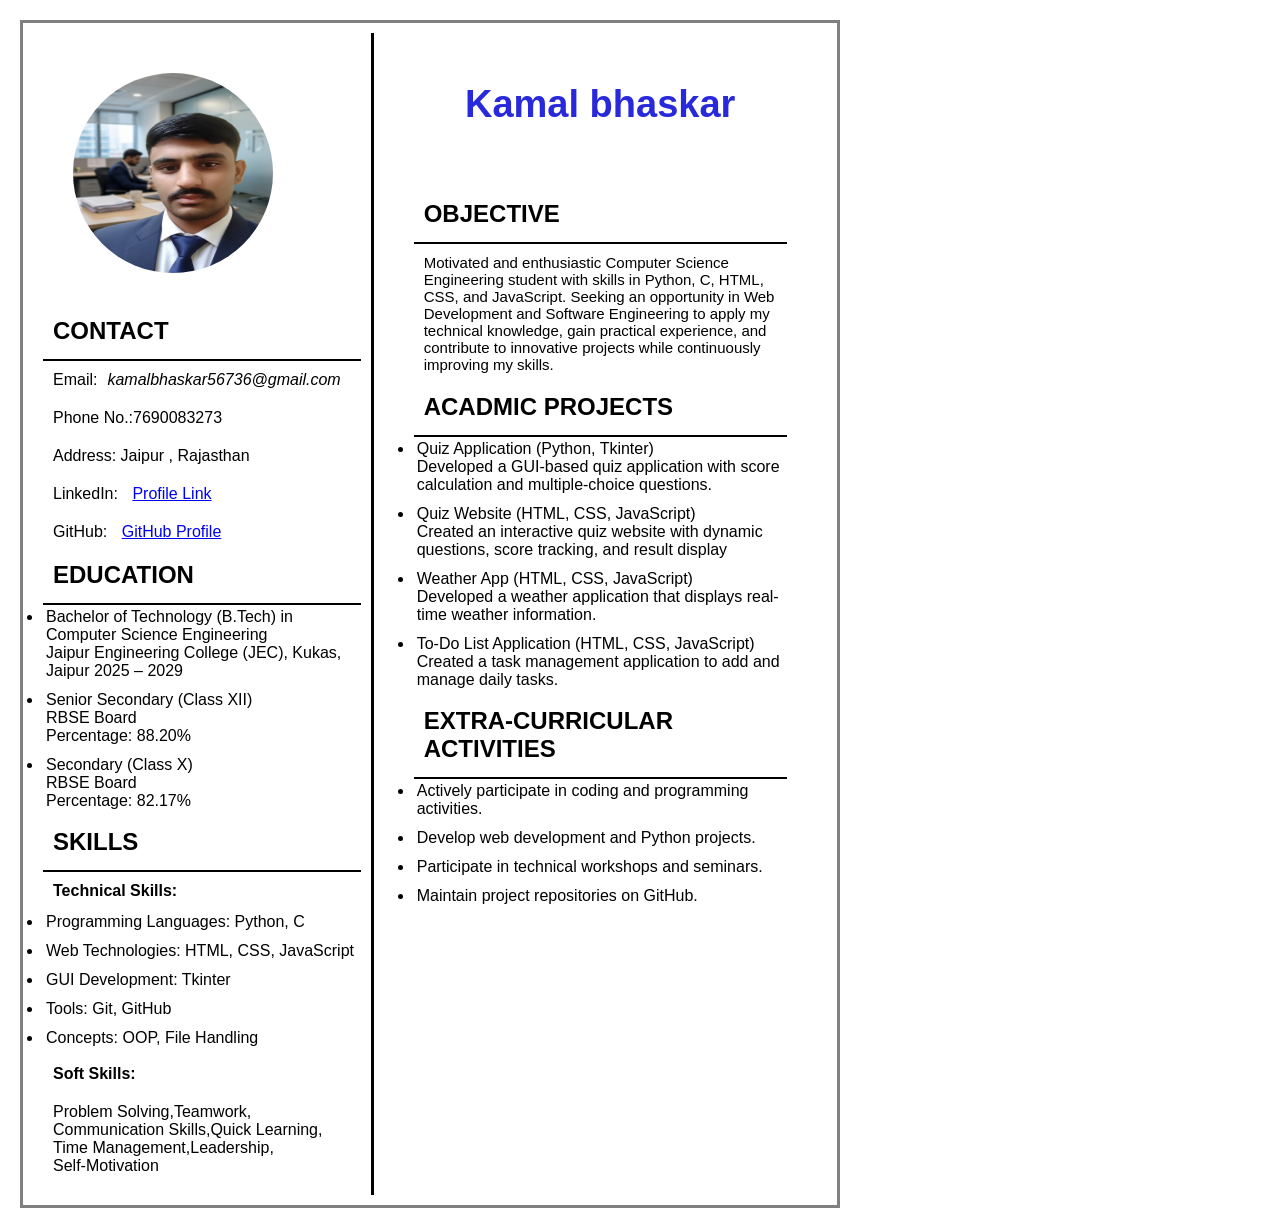
<file: index.html>
<!doctype html>
<html lang="en">
  <head>
    <meta charset="UTF-8" />
    <meta name="viewport" content="width=device-width, initial-scale=1.0" />
    <title>Resume</title>
    <link rel="stylesheet" href="style.css" />
  </head>

  <body>
    <div class="container">
      <div class="frist">
        <img src="photo.png" alt="" class="image" />
        <h2>CONTACT</h2>
        <div class="line"></div>
        <p>Email:<em>kamalbhaskar56736@gmail.com</em></p>
        <p>Phone No.:7690083273</p>
        <p>Address: Jaipur , Rajasthan</p>
        <p>
          LinkedIn:
          <a
            href="https://www.linkedin.com/in/kamal-bhaskar-16aa633ab/"
            target="_blank"
          >
            Profile Link
          </a>
        </p>
        <p>
          GitHub:
          <a href="https://github.com/kamalbhaskar56736-hue" target="_blank">
            GitHub Profile
          </a>
        </p>

        <h2>EDUCATION</h2>
        <div class="line"></div>
        <ul>
          <li>
            Bachelor of Technology (B.Tech) in Computer Science Engineering<br />
            Jaipur Engineering College (JEC), Kukas, Jaipur 2025 – 2029
          </li>

          <li>
            Senior Secondary (Class XII)<br />
            RBSE Board<br />
            Percentage: 88.20%
          </li>

          <li>
            Secondary (Class X)<br />
            RBSE Board<br />
            Percentage: 82.17%
          </li>
        </ul>
        <h2>SKILLS</h2>
        <div class="line"></div>
        <h4>Technical Skills:</h4>
        <ul>
          <li>Programming Languages: Python, C</li>
          <li>Web Technologies: HTML, CSS, JavaScript</li>
          <li>GUI Development: Tkinter</li>
          <li>Tools: Git, GitHub</li>
          <li>Concepts: OOP, File Handling</li>
        </ul>
        <h4>Soft Skills:</h4>
        <p>
          Problem Solving,Teamwork,<br />Communication Skills,Quick Learning,<br />Time
          Management,Leadership, <br />Self-Motivation
        </p>
      </div>
      <div class="second">
        <h1>Kamal bhaskar</h1>
        <br /><br /><br />
        <h2>OBJECTIVE</h2>
        <div class="line"></div>
        <p class="objective">
          Motivated and enthusiastic Computer Science Engineering student with
          skills in Python, C, HTML, CSS, and JavaScript. Seeking an opportunity
          in Web Development and Software Engineering to apply my technical
          knowledge, gain practical experience, and contribute to innovative
          projects while continuously improving my skills.
        </p>
        <h2>ACADMIC PROJECTS</h2>
        <div class="line"></div>
        <ul>
          <li>
            Quiz Application (Python, Tkinter)<br />
            Developed a GUI-based quiz application with score calculation and
            multiple-choice questions.
          </li>
          <li>
            Quiz Website (HTML, CSS, JavaScript)<br />
            Created an interactive quiz website with dynamic questions, score
            tracking, and result display
          </li>
          <li>
            Weather App (HTML, CSS, JavaScript)<br />
            Developed a weather application that displays real-time weather
            information.
          </li>
          <li>
            To-Do List Application (HTML, CSS, JavaScript)<br />
            Created a task management application to add and manage daily tasks.
          </li>
        </ul>
        
        <h2>EXTRA-CURRICULAR ACTIVITIES</h2>
        <div class="line"></div>
        <ul>
          <li>Actively participate in coding and programming activities.</li>
          <li>Develop web development and Python projects.</li>
          <li>Participate in technical workshops and seminars.</li>
          <li>Maintain project repositories on GitHub.</li>
        </ul>
      </div>
    </div>
  </body>
</html>
</file>
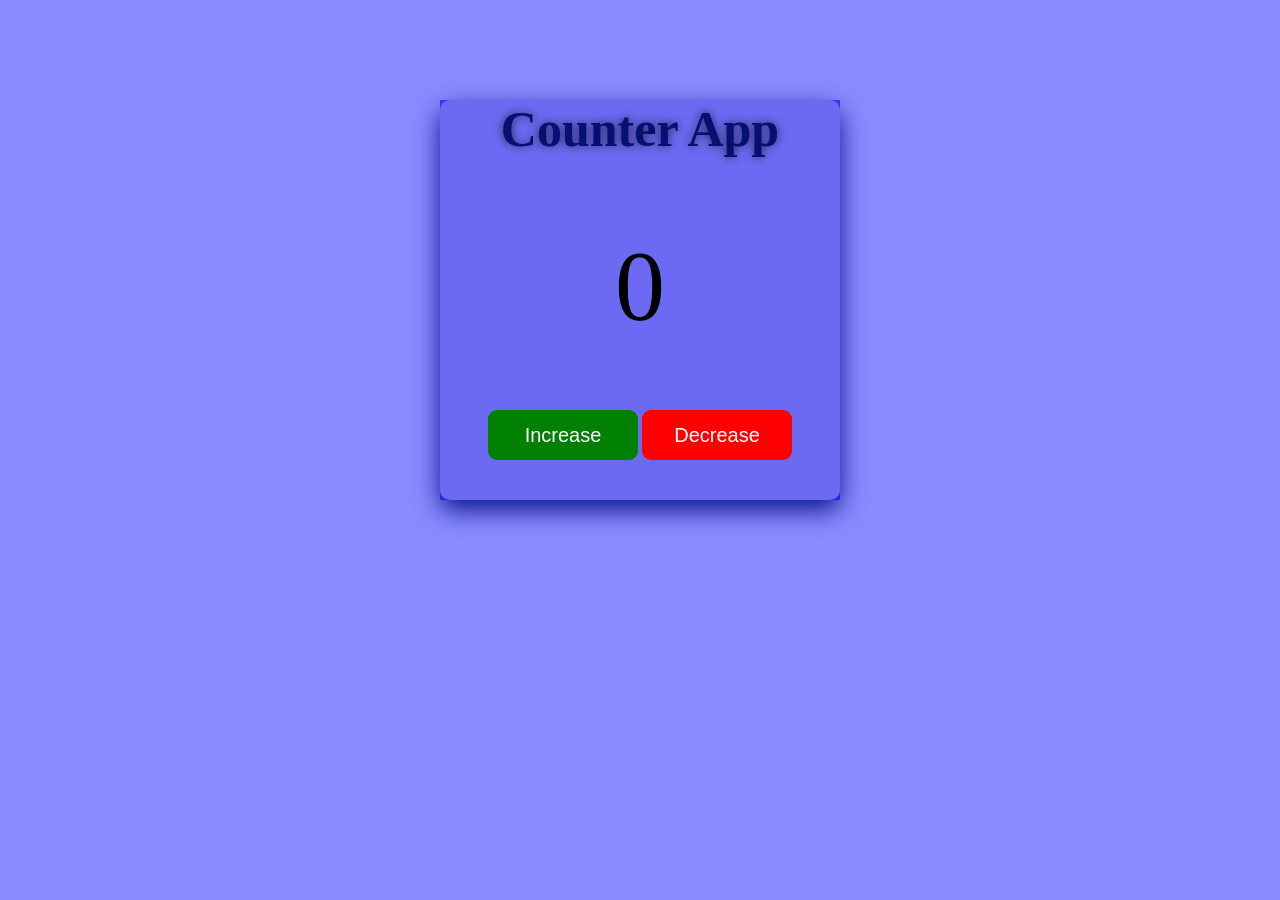
<file: counter-app/index.html>
<!doctype html>
<html lang="en">
  <head>
    <meta charset="UTF-8" />
    <meta name="viewport" content="width=device-width, initial-scale=1.0" />
    <link rel="stylesheet" href="style.css" />
    <title>Counter app</title>
  </head>
  <body>
    <div class="container">
      <h2>Counter App</h2>
      <div class="count">
        <p id="number-display">0</p>
      </div>
      <div class="show">
        <button id="increase" onclick="add()">Increase</button>
        <button id="decrease" onclick="sub()">Decrease</button>
      </div>
    </div>
    <script src="script.js"></script>
  </body>
</html>
</file>
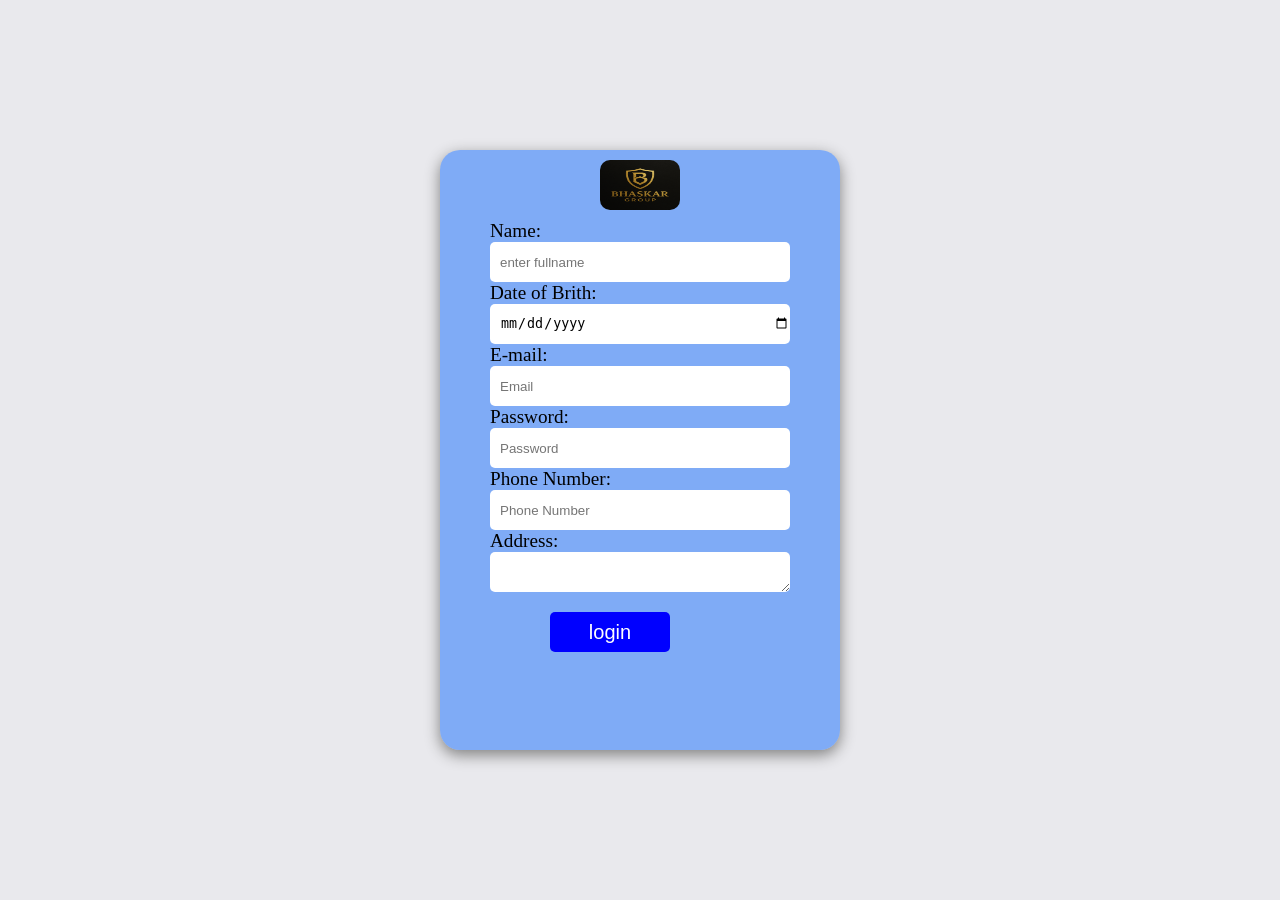
<file: login/index.html>
<!doctype html>
<html lang="en">
  <head>
    <meta charset="UTF-8" />
    <meta name="viewport" content="width=device-width, initial-scale=1.0" />
    <link rel="stylesheet" href="style.css" />
    <title>Login</title>
  </head>
  <body>
    <div class="container">
      <div class="box">
        <img src="bhaskargroup.png" alt="" class="logo" />
      </div>
      <div class="details">
        <form action="sumbit" id="login">
          <label >Name:</label>
          <input type="text" id="name" placeholder="enter fullname" />
          <label>Date of Brith:</label>
          <input type="date" id="date">
          <label>E-mail:</label>
          <input type="email" id="email" placeholder="Email">
          <label>Password:</label>
          <input type="password" id="password" placeholder="Password">
          <label>Phone Number:</label>
          <input type="tel" id="number" placeholder="Phone Number">
          <label >Address:</label>
          <textarea id="address"></textarea>
         <button type="submit">login</button>
          
        </form>
      </div>
    </div>
    <script src="script.js"></script>
  </body>
</html>
</file>
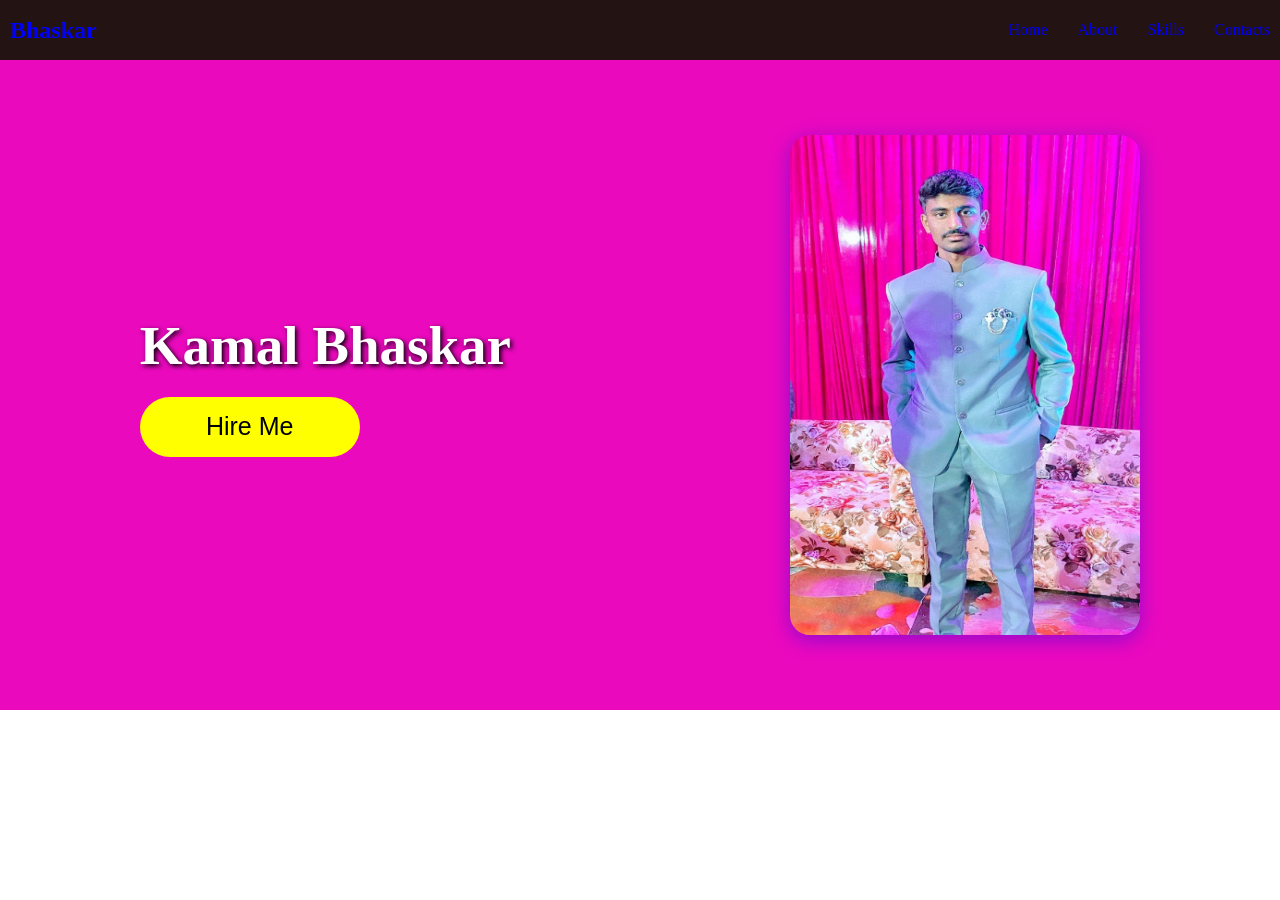
<file: portfolio/index.html>
<!DOCTYPE html>
<html lang="en">
<head>
    <meta charset="UTF-8">
    <meta name="viewport" content="width=device-width, initial-scale=1.0">
    <link rel="stylesheet" href="style.css" >

    <title>Portfolio</title>
</head>
<body>
    <header >
        <nav class="navbar">
           <h2 class="nav-logo">Bhaskar</h2>
           <ul >
            <li ><a href="#" >Home</a></li>
            <li ><a href="#" >About</a></li>
            <li ><a href="#" >Skills</a></li>
            <li ><a href="#" >Contacts</a></li>
           </ul>
        </nav>

    </header>
    <section>
        <div class="container">

    <div class="content">
        <h1>Kamal Bhaskar</h1>
        <button>Hire Me</button>
    </div>

    <img src="kk.jpeg" alt="" class="photo">

</div>
    </section>

    
</body>
</html>
</file>
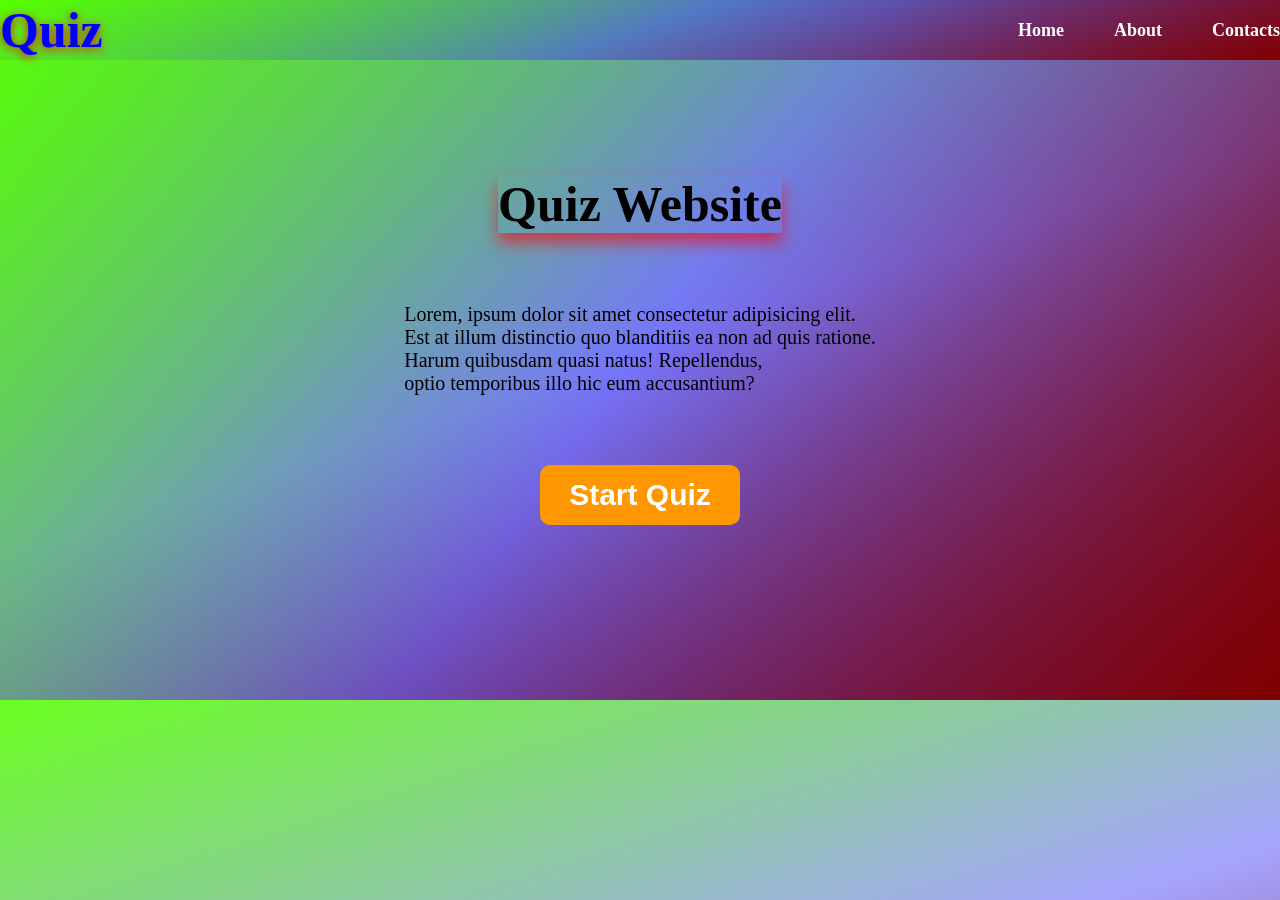
<file: Quiz-website/index.html>
<!DOCTYPE html>
<html lang="en">
<head>
    <meta charset="UTF-8">
    <meta name="viewport" content="width=device-width, initial-scale=1.0">
    <link rel="stylesheet" href="style.css">
    <title>Quiz app</title>
</head>
<body>
    <header >
        <nav class="navbar">
           <h2 class="nav-logo">Quiz</h2>
           <ul >
            <li ><a href="#" >Home</a></li>
            <li ><a href="#" >About</a></li>
            <li ><a href="#" >Contacts</a></li>
           </ul>
        </nav>

    </header>
    <section class="container">
       <h2>Quiz Website</h2>
       <p> Lorem, ipsum dolor sit amet consectetur adipisicing elit.<br> Est at illum distinctio quo blanditiis ea non ad quis ratione. <br>Harum quibusdam quasi natus! Repellendus,<br> optio temporibus illo hic eum accusantium?  </p>
       <button onclick="startquiz()">Start Quiz</button>
</section>
<section class="quiz-page" id="quizPage" style="display:none;">
    <h2 id="totalquestion"></h2>
     <h3 id="timer">Time Left : 60s</h3>
    <h3 id="question"></h3>
    <button  class="option"></button>
    <button class="option"></button>
    <button class="option"></button>
    <button class="option"></button>

    <br><br>

    <button id="next" onclick="nextQuestion()">Next</button>
</section>

<section class="result-page" id="resultpage" style="display:none;">
    <div class="result">
        <h1>Quiz Finished</h1>
        <h2 id="totalscore"></h2>
        <div class="btn">
        <button id="reload" onclick="location.reload()">Restart Quiz</button>
        <button id="leave">Leave</button>
    </div>
        </div>
</section>
    <script src="script.js"></script>
</body>
</html>
</file>
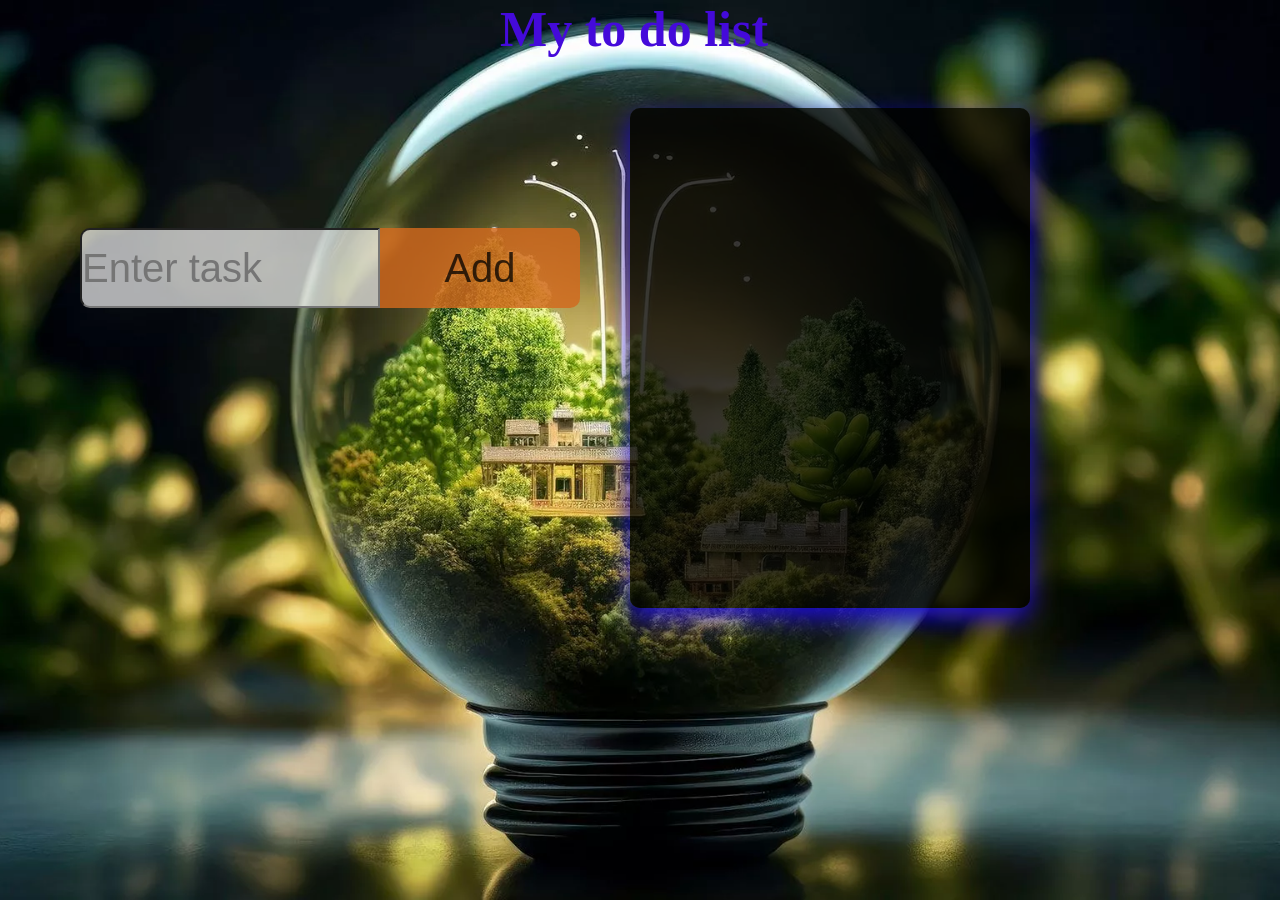
<file: To-do_list/index.html>
<!DOCTYPE html>
<html lang="en">
<head>
    <meta charset="UTF-8">
    <meta name="viewport" content="width=device-width, initial-scale=1.0">
    <link rel="stylesheet" href="style.css" class="">
    <title>To Do list</title>
</head>
<body>
    <h2>My to do list</h2>
    <div class="container">
  <div class="box1">
       <input type="text" id="task" placeholder="Enter task">
       <button id="add" onclick="addtask()">Add</button>
  </div>
  <div class="box2" id="taskbox">
    <ol id="taskbox"></ol>
  </div>
</div>
    

  <script src="script.js"></script>  
</body>
</html>
</file>
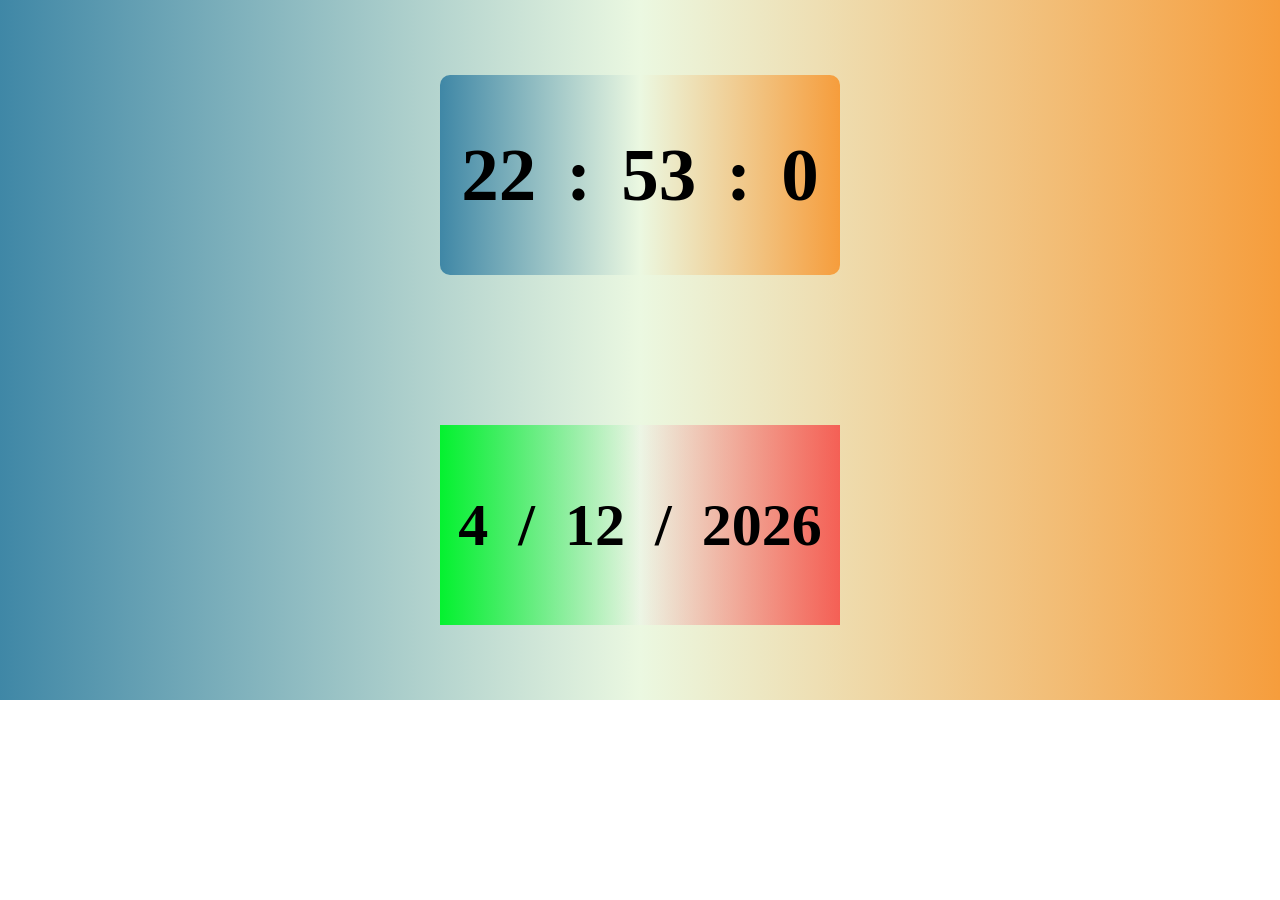
<file: revision js/clock/index.html>
<!DOCTYPE html>
<html lang="en">
<head>
    <meta charset="UTF-8">
    <meta name="viewport" content="width=device-width, initial-scale=1.0">
    <link rel="stylesheet" href="style.css" class="">
    <title>clock</title>
</head>
<body>
    <div class="container">
        <div class="box">
       <h2 id="hours">00</h2>
       <h2>:</h2>
       <h2 id="minutes">00</h2>
       <h2>:</h2>
       <h2 id="seconds">00</h2>
        </div>
        
        <div id="date">
            
            <h2 id="Date"> 0</h2>
            <h2 >/</h2>
            <h2 id="month">00</h2>
            <h2>/</h2>
            <h2 id="year">0000</h2>
        </div>
    </div>
    <script src="time-and-date.js"></script>
</body>
</html>
</file>
<file: style.css>
*{
    margin:0;
    padding:10PX;
    
}
body{
     font-family: Arial, sans-serif;
    width:210mm;
    height:300mm;
}

.container{
    display: flex;
    width: 100%;
    border:3px solid grey;
    
}
.frist{
    height:100%;
    width:350px;
    border-RIGHT:3px solid black;
}
.line{
    padding:2px;
    border-bottom:2px solid black;
}
.image{
    padding: 30px;
    align-items:center;
    height:200px;
    width:200px;
    border-radius: 50%;
}
ul{
    padding:0;

}
li{
    padding: 3px;
     margin-bottom: 5px;
}
h1{
    font-size: 38px;
    color: rgb(39, 41, 218);
    text-align: center;
}
.second{
    padding: 40px;
}
.objective{
    padding: 10px;
     font-size: 15px;
}
</file>
<file: counter-app/style.css>
*{
    margin:0;
    padding:0;
}

body{
    display:flex;
    justify-content:center;
    text-align:center;
    padding-top:100px;
    background:rgba(0, 0, 255, 0.453);
    
}

.container{
    height:400px;
    width:400px;
    background:white;
    border-radius:10px;
    box-shadow: 0px 10px 26px rgb(7, 20, 140);


}
.container h2 {
    height: 60px;
    font-size: 50px;
    color: rgb(5, 16, 114);
    background: rgba(18, 15, 236, 0.621);
    text-shadow: 0px 0px 10px rgba(10, 16, 21, 0.725); 
}

.count{
    background:rgba(18, 15, 236, 0.621);
    width:400px;
    height:250px;
    display:flex;
    justify-content:center;
    align-items:center;
}
.show{
    background:rgba(18, 15, 236, 0.621);
    height:90px;
    width:400px;
}
#increase{
    height:50px;
    width:150px;
    border-radius:9px;
    background:green;
    font-size:20px;
     border:none;
     color:white;
}
#decrease{
     height:50px;
    width:150px;
    background:red;
    color:white;
    border:none;
    border-radius:9px;
    font-size:20px;
}
#increase:hover{
   cursor:pointer;
   box-shadow: 0px 10px 26px rgb(7, 20, 140);

}
#decrease:hover{
   cursor:pointer;
   box-shadow: 0px 10px 26px rgb(7, 20, 140);

}
#number-display{
   font-size:100px;
}
</file>
<file: login/style.css>
*{
    margin:0;
    padding:0;
}
body{
     display: flex;
    justify-content: center;
    align-items: center;
    min-height: 100vh;
    background: rgb(233,233,237);
}
.container{
    height:600px;
    width:400px;
    background:rgba(0, 98, 255, 0.455);
    border-radius:20px;
    box-shadow: 0px 5px 15px gray;
    overflow:hidden;
}
.box{
    display:flex;
    justify-content:center;
    padding-top:10px;
}

.logo{
    height:50px;
    width:80px;
    border-radius: 10px;
}

#login{
    display:grid;
      margin: auto;
    padding:10px;
      width:300px;
      font-size:larger;
}
#login input,
textarea{
    border: none;
    border-radius: 5px;
    padding-left: 10px;
    height: 40px;
}
button{
     margin-top: 20px;
     margin-left: 60px;
     font-size:20px;
    height: 40px;
    width: 120px;
    border-radius: 5px;
    background: blue;
    border: none;
    color: white;
}
button:hover{
    color:white;
    background:green;
    cursor:pointer;
}
</file>
<file: portfolio/style.css>
*{
    margin:0;
    padding:0;
}
.nav-logo{
    color:blue;
}
.navbar{
    display:flex;
    padding:10px;
    align-items:center;
    background:rgba(21, 4, 4, 0.938);
    height:40px;
    

}
ul{
      display: flex;
    gap: 30px;
    list-style: none;
    margin-left: auto;
}

a{
 list-style: none;
 text-decoration:none;
}
a:hover{
   color:red;
}

.container{
    height: 650px;
    background-color: rgb(235, 9, 190);
    display: flex;
    justify-content: space-around;
    align-items: center;
}

.container h1{
    
    font-size: 55px;
    color: white;
     text-shadow: 2px 2px 5px black;
    
}

.content{
    display: flex;
    flex-direction: column;
    gap: 20px;
}

.container h1{
    font-size: 55px;
    color: white;
    text-shadow: 2px 2px 5px black;
}
.photo{
    width: 350px;
    height: 500px;
    border-radius: 20px;
     box-shadow: 0px 5px 20px rgba(11, 11, 232, 0.4);
}
button{
    font-size: 25px;
    background: yellow;
    border: none;
    height: 60px;
    width: 220px;
    border-radius: 30px;
    cursor: pointer;
    transition: 0.3s;
}

button:hover{
    background: green;
    color: white;
    transform: scale(1.05);
}

@media (max-width: 450px){
    .container{
        flex-direction: column;
        text-align: center;
    }

    .photo{
        width: 250px;
        height: 350px;
    }

    .container h1{
        font-size: 40px;
    }
}
</file>
<file: Quiz-website/style.css>
* {
  margin: 0;
  padding: 0;
}
body {
  background: linear-gradient(
    0.45turn,
    rgba(85, 255, 0, 0.875),
    rgba(66, 66, 251, 0.474),
    rgb(128, 0, 0)
  );
}

.nav-logo {
  color: blue;
  font-weight: bold;
  font-size: 50px;
  text-shadow: 0 2px 10px rgba(236, 16, 16, 0.988);
}
.navbar {
  position: fixed;
  top: 0;
  left: 0;
  width: 100%;
  height: 60px;
  display: flex;
  padding: 0px;
  align-items: center;
  background: linear-gradient(
    0.45turn,
    rgba(85, 255, 0, 0.875),
    rgba(66, 66, 251, 0.474),
    rgb(128, 0, 0)
  );
  z-index: 1000;
}

ul {
  display: flex;
  gap: 50px;
  list-style: none;
  margin-left: auto;
}

a {
  list-style: none;
  text-decoration: none;
  color: white;
  font-size: 18px;
  font-weight: bold;
  transition: 0.3s;
}
a:hover {
  color: red;
}

.container {
  background: linear-gradient(
    0.35turn,
    rgba(85, 255, 0, 0.875),
    rgba(66, 66, 251, 0.474),
    rgb(128, 0, 0)
  );
  height: 700px;
  /* display:grid;
    justify-content:center;
    align-items:center;
    text-align:center; */
  display: flex;
  flex-direction: column;
  justify-content: center;
  align-items: center;
  gap: 70px;
}
.container h2 {
  font-size: 50px;
  box-shadow: 0 10px 15px rgba(255, 0, 0, 0.604);
}
.container p {
  font-size: 20px;
}
h2:hover {
  color: blue;
}
p:hover {
  color: crimson;
}

.container button {
  background: #ff9800;
  color: white;
  font-weight: bold;
  font-size: 30px;
  transition: 0.3s;
  height: 60px;
  width: 200px;
  border-radius: 10px;
  border: none;
  transition: 0.3s ease;
}

.container button:hover {
  background: #ff5722;
  transform: scale(1.05);
  box-shadow: 0 10px 20px orange;
  transform: translateY(-5px);
}

.quiz-page {
  padding: 50px;
  height: 700px;
  background: linear-gradient(
    0.35turn,
    rgba(85, 255, 0, 0.875),
    rgba(66, 66, 251, 0.474),
    rgb(128, 0, 0)
  );
  display: flex;
  justify-content: center;
  align-items: center;
  gap: 20px;
}
.quiz-page h2 {
  font-size: 50px;
}
#question {
  font-size: 30px;
}

.option {
 background: white;
color: black;
transition: 0.3s;
  width: 300px;
  height: 50px;
  font-size: 18px;
  border-radius: 8px;
  margin-top: 20px;
  border: none;
  gap: 20px;
  cursor: pointer;
}

#next {
  margin-left: 100px;
  width: 100px;
  height: 50px;
  font-size: 38px;
  border: 15px;
  color: aliceblue;
  background: rgba(255, 0, 13, 0.644);
}
#next:hover {
  transition: 0.3s ease;
  transform: scale(1.05);
  box-shadow: 0 10px 20px rgb(255, 0, 0);
}
.result-page {
  display: flex;
  justify-content: center;
  align-items: center;
  min-height: 100vh;
}
.result {
  display: grid;
  justify-content: center;
  align-items: center;
  height: 300px;
  width: 500px;
  background: linear-gradient(
    0.35turn,
    rgba(85, 255, 0, 0.875),
    rgba(66, 66, 251, 0.474),
    rgb(128, 0, 0)
  );
}
#totalscore {
  font-size: 40px;
  color: rgba(0, 0, 0, 0.871);
}

.btn {
  display: flex;
  justify-content: center;
  align-items: center;
  gap: 50px;
}

.btn button {
  background: #11ff00;
  color: rgb(255, 255, 255);
  font-weight: bold;
  font-size: 20px;
  height: 50px;
  width: 150px;
  border-radius: 10px;
  border: none;
  transition: 0.3s ease;
}
.btn button:hover {
  background: #ff2222;
  transform: scale(1.05);
  box-shadow: 0 10px 20px rgb(255, 0, 0);
}
#leave {
  background: #11ff00;
  color: white;
  font-weight: bold;
  font-size: 20px;
  height: 50px;
  width: 150px;
  border-radius: 10px;
  border: none;
  transition: 0.3s ease;
}


.correct{
    background: green;
    color: white;
}

.wrong{
    background: red;
    color: white;
}
</file>
<file: To-do_list/style.css>
* { 
  margin: 0; 
  padding: 0; 
  box-sizing: border-box; 
} 

body { 
   background-image: url("back.webp"); 
  background-repeat: no-repeat; 
  background-size: cover; 
  background-position: center; 
  background-attachment: fixed;  
 
  min-height: 100vh;
} 

h2 { 
    
  margin-left: 500px; 
  font-size: 50px; 
  color:rgb(68, 10, 218);
} 


.container {
  display: flex;
  gap: 50px;
  margin-top: 50px;
  margin-left: 80px;
}

.box1 { 
  display: flex; 
  margin-top: 120px;
  height: 80px; 
  width: 500px; 
  border:none;
  border-radius: 10px; 
} 

.box2 { 
 background:rgba(0, 0, 0, 0.773);
  height: 500px; 
  width: 400px; 
  border-radius: 10px; 
  overflow-y: auto;
  box-shadow: 0px 10px 26px rgb(26, 9, 211);
}
.box1 input{
  width:300px;
  height:80px;
  font-size:40px;
  color:rgba(0, 0, 0, 0.751);
  background:rgba(255, 255, 255, 0.674);
   border-radius: 10px 0 0 10px ;
  text-decoration:none;
}
#add{
    width:200px;
    background-color: rgba(210, 105, 30, 0.821);
    font-size:40px;
    border-radius: 0 10px 10px 0;
    border:none;
    color:rgba(0, 0, 0, 0.751);
   
}
#add:hover{
    cursor:pointer;
    color:white;
    box-shadow: 0px 10px 26px rgb(140, 67, 7);
}
input:hover{
    box-shadow: 0px 10px 26px rgb(206, 192, 181);
}

.task-item{
    width:100%;
    padding:15px;
    height:50px;
    font-size:20px;
    margin-top:10px;
    border:none;
    box-shadow:0px 10px 16px rgb(206, 192, 181);
    border-radius:8px;
    background-color:rgba(255, 255, 255, 0.725);
     display: flex;
    justify-content: space-between;
    align-items: center;
    box-sizing:border-box;
    font-size:20px;

}
.task-item button {
    font-size:10px;
    background:none;
    color:red;
    cursor: pointer;
    border:none;
}
</file>
<file: revision js/clock/style.css>
*{
    margin:0;
    padding:0;
}

.container{
    height: 700px;
    width:100%;
    background: linear-gradient(0.25turn, #3f87a6, #ebf8e1, #f69d3c);
    display:grid;
    justify-content:center;
    align-items:center;
}

.box{
   display:flex;
   gap:30px;
   height:200px;
  width: 400px;
  justify-content:center;
 align-items:center;
  text-align:center;
  background: linear-gradient(0.25turn, #3f87a6, #ebf8e1, #f69d3c);
  font-size:50px;
  border-radius:10px
}

#date{
    display:flex;
   height:200px;
  width: 400px;
  background:linear-gradient(0.25turn, #04f22f, #efefee49, #f63c3cc6);
  text-align:center;
  justify-content:center;
 align-items:center;
  font-size:40px;
  gap:30px;
}
</file>
